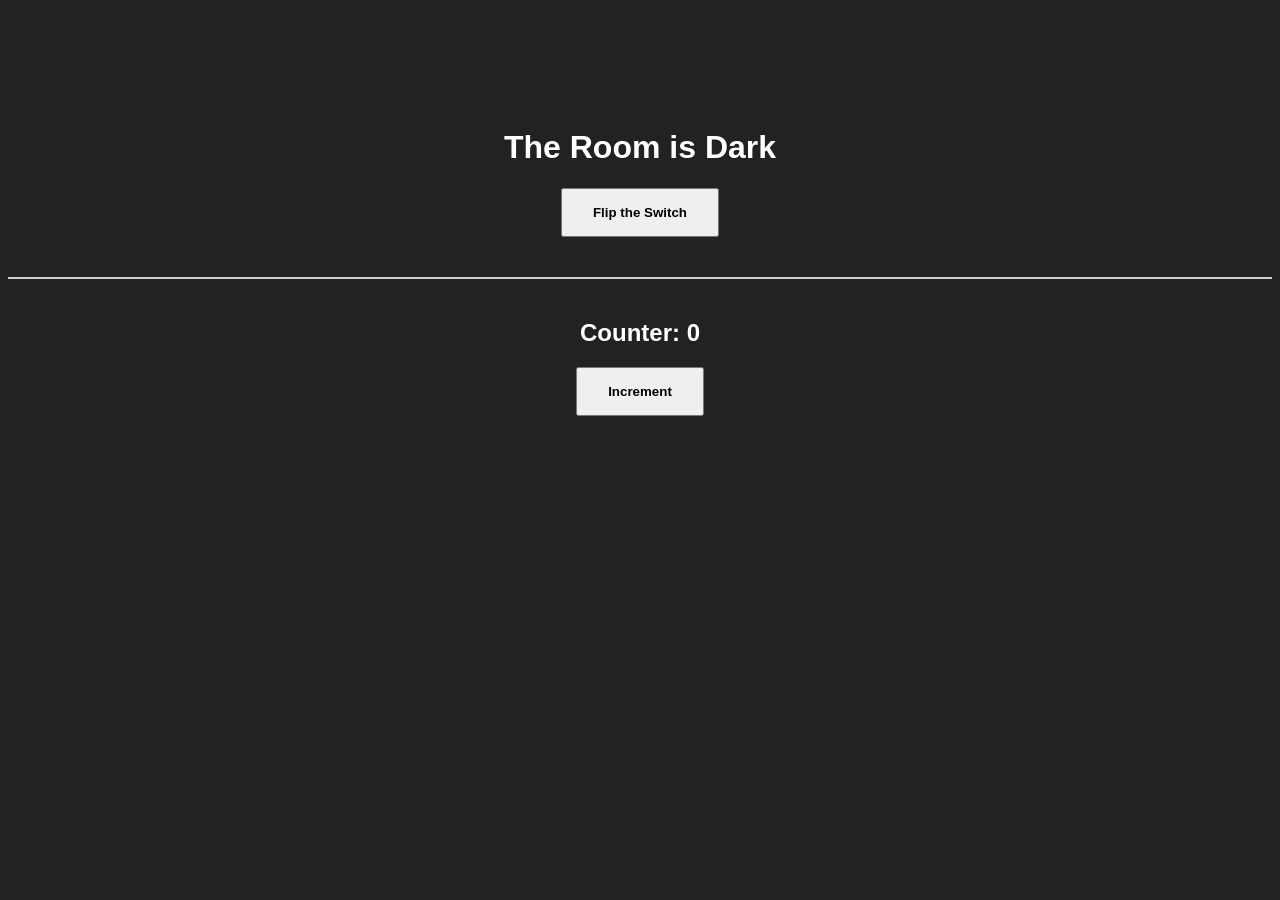
<file: demos/javascript-demo/index.html>
<!doctype html>
<html lang="en">
  <head>
    <meta charset="UTF-8" />
    <title>The Light Switch</title>
    <link rel="stylesheet" href="./styles.css" />
  </head>
  <body>
    <h1>The Room is Dark</h1>
    <button id="switch">Flip the Switch</button>

    <div
      style="margin-top: 40px; border-top: 2px solid #ccc; padding-top: 20px"
    >
      <h2>Counter: <span id="count">0</span></h2>
      <button id="increment">Increment</button>
    </div>

    <script src="script.js"></script>
  </body>
</html>
</file>
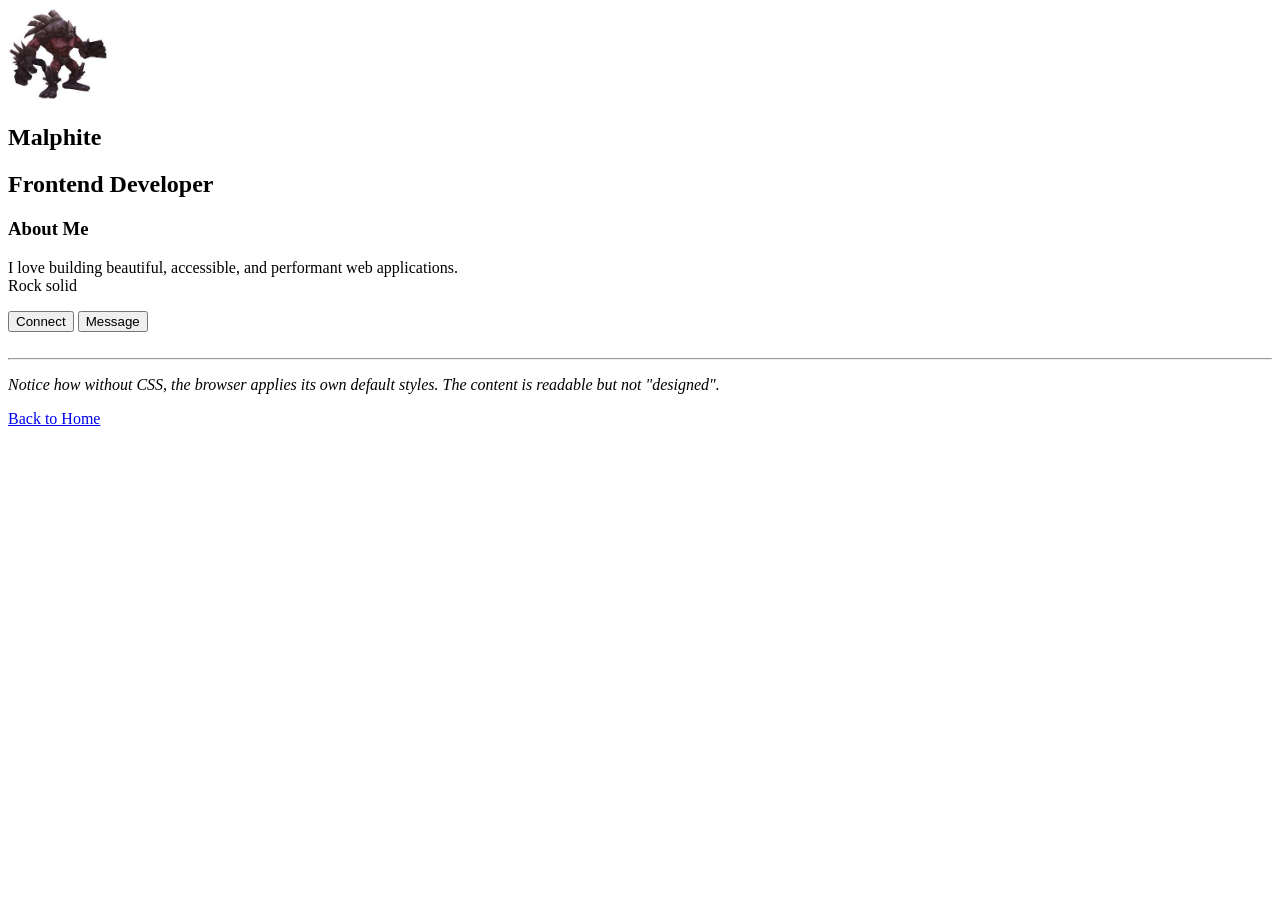
<file: exercises/1-html/index.html>
<!doctype html>
<html lang="en">
  <head>
    <meta charset="UTF-8" />
    <meta name="viewport" content="width=device-width, initial-scale=1.0" />
    <title>Level 1: Only HTML</title>
  </head>
  <body>
    <!-- 
      Level 1: Pure HTML
      Focus on semantic structure: header, main, footer, article, h1-h6, p, button
    -->

    <main>
      <article>
        <header>
          <!-- Change this to an image of your liking -->
          <img src="[data-uri]" alt="Profile Picture" width="100" />
          <!-- Change this to your name -->
          <h1>Malphite</h1>
          <!-- Change this to your dream job -->
          <h2>Frontend Developer</h2>
        </header>

        <section>
          <h3>About Me</h3>
          <p>
            I love building beautiful, accessible, and performant web
            applications.
            <br>
            Rock solid
          </p>
        </section>

        <footer>
          <button>Connect</button>
          <button>Message</button>
        </footer>
      </article>
    </main>

    <br />
    <hr />
    <p>
      <em
        >Notice how without CSS, the browser applies its own default styles. The
        content is readable but not "designed".</em
      >
    </p>
    <a href="/">Back to Home</a>
  </body>
</html>
</file>
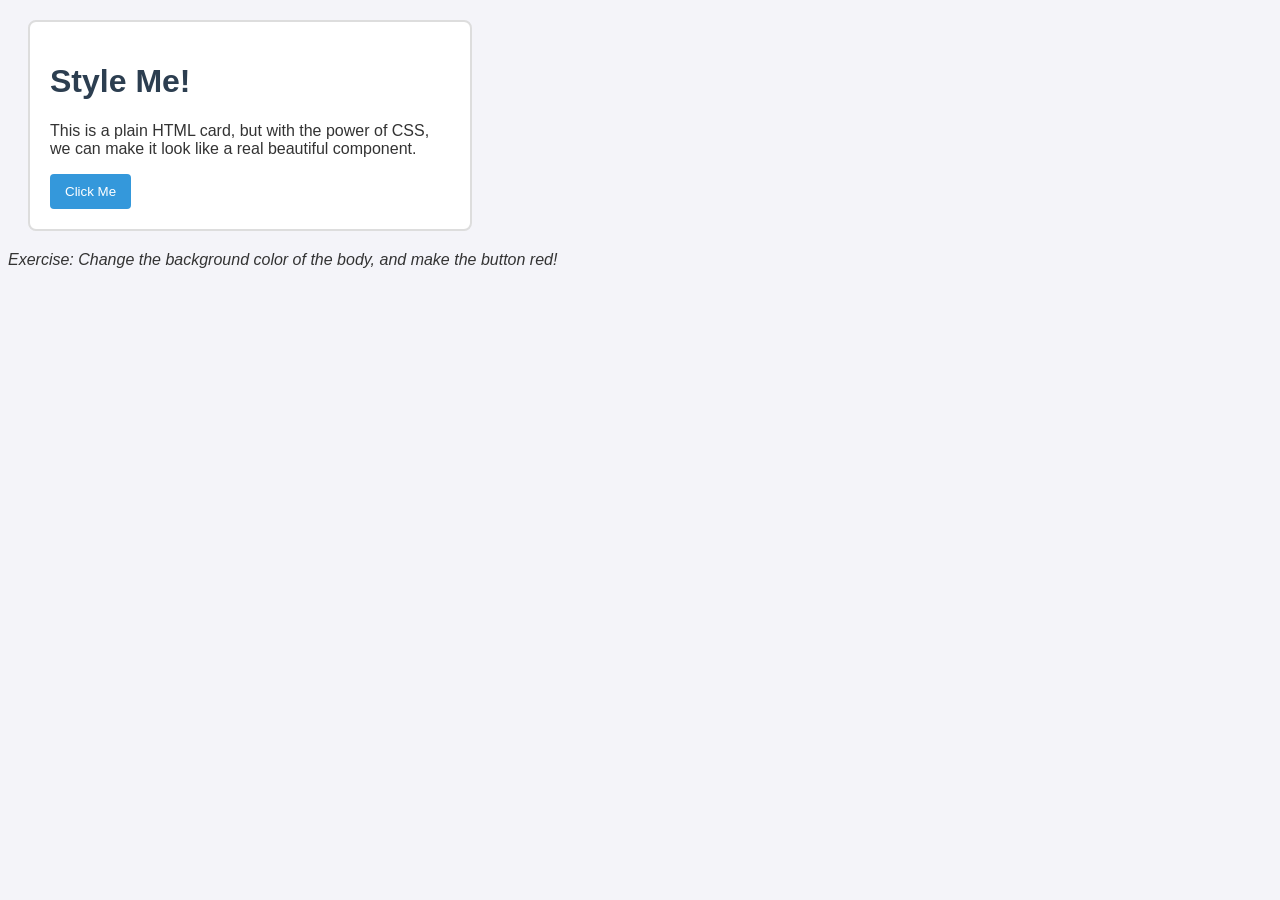
<file: exercises/4-css-styling/index.html>
<!doctype html>
<html lang="en">
  <head>
    <meta charset="UTF-8" />
    <meta name="viewport" content="width=device-width, initial-scale=1.0" />
    <title>Exercise 4: CSS Styling Basics</title>
    <style>
      /* 
      Welcome to CSS!
      CSS stands for Cascading Style Sheets. It describes how HTML elements are displayed on screen.
      Try changing the colors, fonts, and sizes below.
    */
      body {
        font-family: Arial, sans-serif;
        background-color: #f4f4f9;
        color: #333;
      }

      .card {
        /* Background and Border */
        background-color: white;
        border: 2px solid #ddd;
        border-radius: 8px; /* Rounded corners! */

        /* Spacing */
        padding: 20px; /* Space inside the border */
        margin: 20px; /* Space outside the border */

        /* Size */
        max-width: 400px;
      }

      h1 {
        color: #2c3e50;
      }

      button {
        background-color: #3498db;
        color: white;
        border: none;
        padding: 10px 15px;
        border-radius: 4px;
        cursor: pointer;
      }

      button:hover {
        background-color: #2980b9;
      }
    </style>
  </head>
  <body>
    <div class="card">
      <h1>Style Me!</h1>
      <p>
        This is a plain HTML card, but with the power of CSS, we can make it
        look like a real beautiful component.
      </p>
      <button>Click Me</button>
    </div>

    <p>
      <em
        >Exercise: Change the background color of the body, and make the button
        red!</em
      >
    </p>
  </body>
</html>
</file>
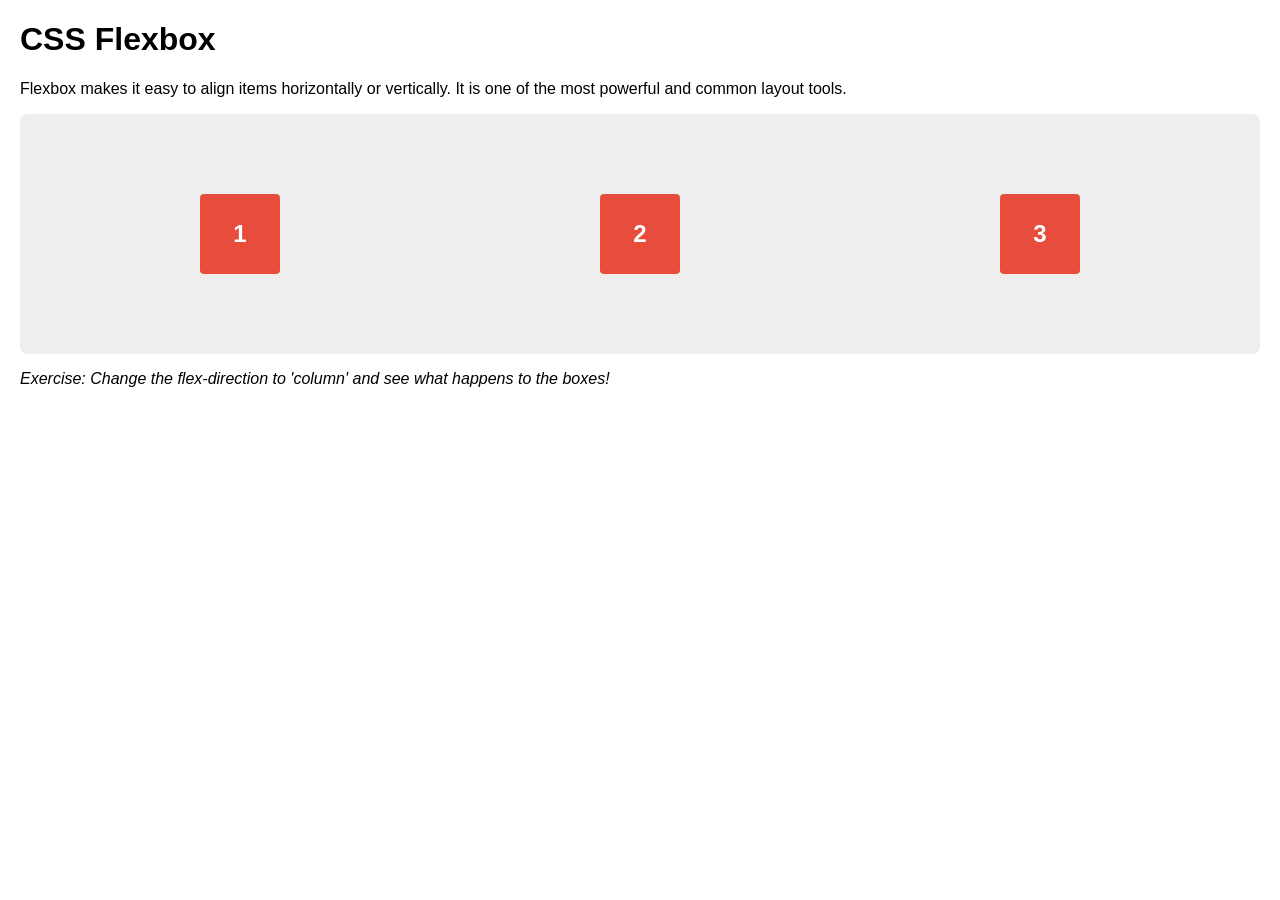
<file: exercises/5-css-layout/index.html>
<!doctype html>
<html lang="en">
  <head>
    <meta charset="UTF-8" />
    <meta name="viewport" content="width=device-width, initial-scale=1.0" />
    <title>Exercise 5: CSS Flexbox Layout</title>
    <style>
      body {
        font-family: sans-serif;
        margin: 20px;
      }

      .container {
        /* This single line turns the container into a Flexbox! */
        display: flex;

        /* Try changing this to 'column' */
        flex-direction: row;

        /* Try changing this to 'center' or 'space-between' */
        justify-content: space-around;

        /* Try changing this to 'center' or 'stretch' */
        align-items: center;

        background-color: #eee;
        padding: 20px;
        border-radius: 8px;
        height: 200px; /* Just to show vertical alignment */
      }

      .box {
        width: 80px;
        height: 80px;
        background-color: #e74c3c;
        color: white;
        display: flex;
        align-items: center;
        justify-content: center;
        font-weight: bold;
        border-radius: 4px;
        font-size: 24px;
      }
    </style>
  </head>
  <body>
    <h1>CSS Flexbox</h1>
    <p>
      Flexbox makes it easy to align items horizontally or vertically. It is one
      of the most powerful and common layout tools.
    </p>

    <div class="container">
      <div class="box">1</div>
      <div class="box">2</div>
      <div class="box">3</div>
    </div>

    <p>
      <em
        >Exercise: Change the flex-direction to 'column' and see what happens to
        the boxes!</em
      >
    </p>
  </body>
</html>
</file>
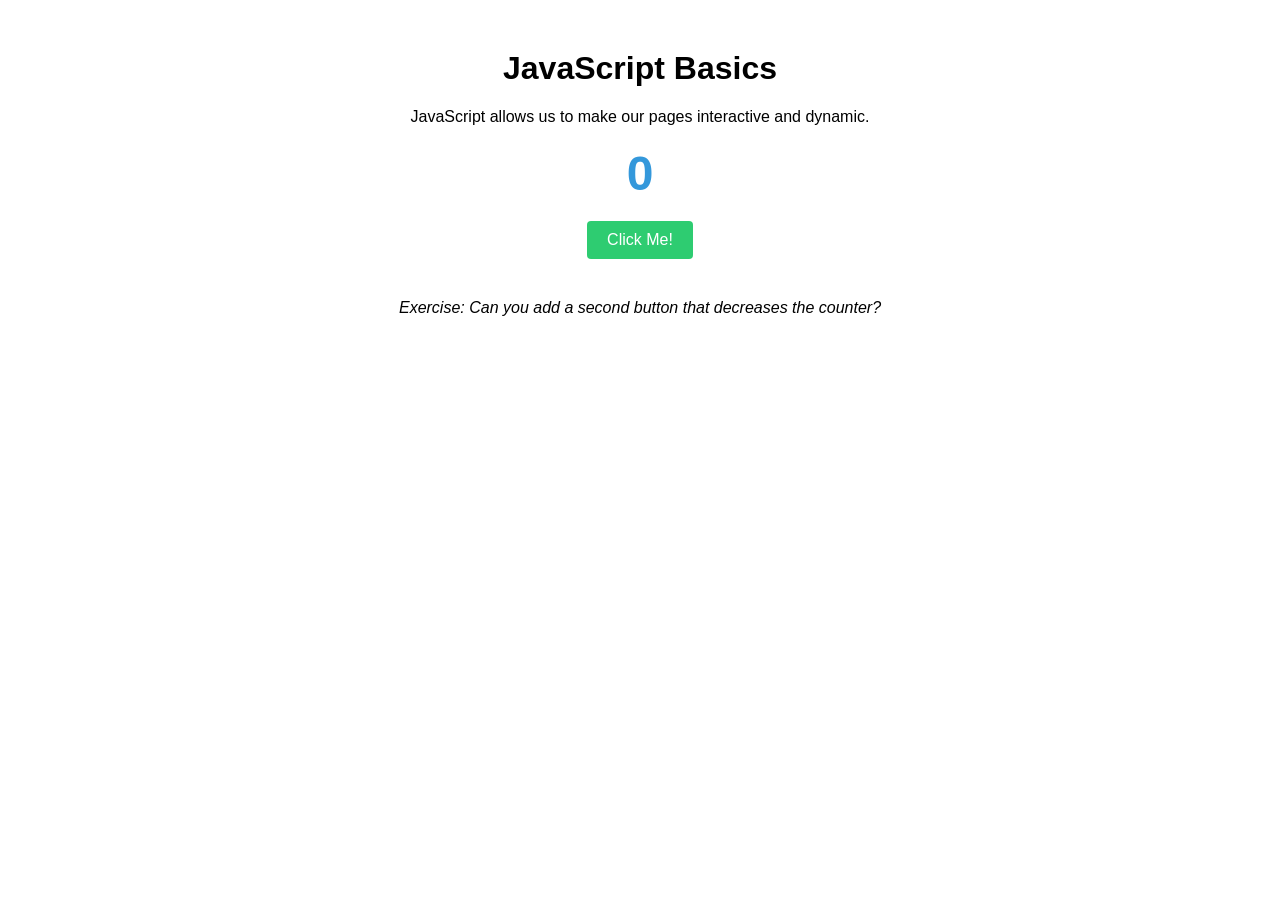
<file: exercises/6-js-interaction/index.html>
<!doctype html>
<html lang="en">
  <head>
    <meta charset="UTF-8" />
    <meta name="viewport" content="width=device-width, initial-scale=1.0" />
    <title>Exercise 6: JavaScript Interaction</title>
    <style>
      body {
        font-family: sans-serif;
        text-align: center;
        margin-top: 50px;
      }
      button {
        padding: 10px 20px;
        font-size: 16px;
        cursor: pointer;
        background: #2ecc71;
        color: white;
        border: none;
        border-radius: 4px;
      }
      #counter {
        font-size: 48px;
        font-weight: bold;
        margin: 20px 0;
        color: #3498db;
      }
    </style>
  </head>
  <body>
    <h1>JavaScript Basics</h1>
    <p>JavaScript allows us to make our pages interactive and dynamic.</p>

    <div>
      <h2 id="counter">0</h2>
      <button id="incrementBtn">Click Me!</button>
    </div>

    <script>
      // 1. Find the elements on the page we want to interact with
      const button = document.getElementById("incrementBtn");
      const counterDisplay = document.getElementById("counter");

      // 2. We keep track of our data
      let count = 0;

      // 3. We listen for "click" events on our button
      button.addEventListener("click", function () {
        // Increase count by 1
        count = count + 1;

        // Update the HTML text to show the new count
        counterDisplay.textContent = count;

        // Bonus: let's change color when it reaches 5!
        if (count === 5) {
          counterDisplay.style.color = "#e74c3c";
          button.textContent = "You clicked 5 times!";
          button.style.background = "#e74c3c";
        }
      });
    </script>

    <p style="margin-top: 40px">
      <em>Exercise: Can you add a second button that decreases the counter?</em>
    </p>
  </body>
</html>
</file>
<file: demos/javascript-demo/styles.css>
body { 
  background-color: #222; 
  color: white; 
  text-align: center; 
  font-family: sans-serif; 
  padding-top: 100px;
  transition: 0.5s; /* Smooth transition like a real light */
}
        
button { 
  padding: 15px 30px; 
  cursor: pointer; 
  font-weight: 
  bold; 
}
</file>
